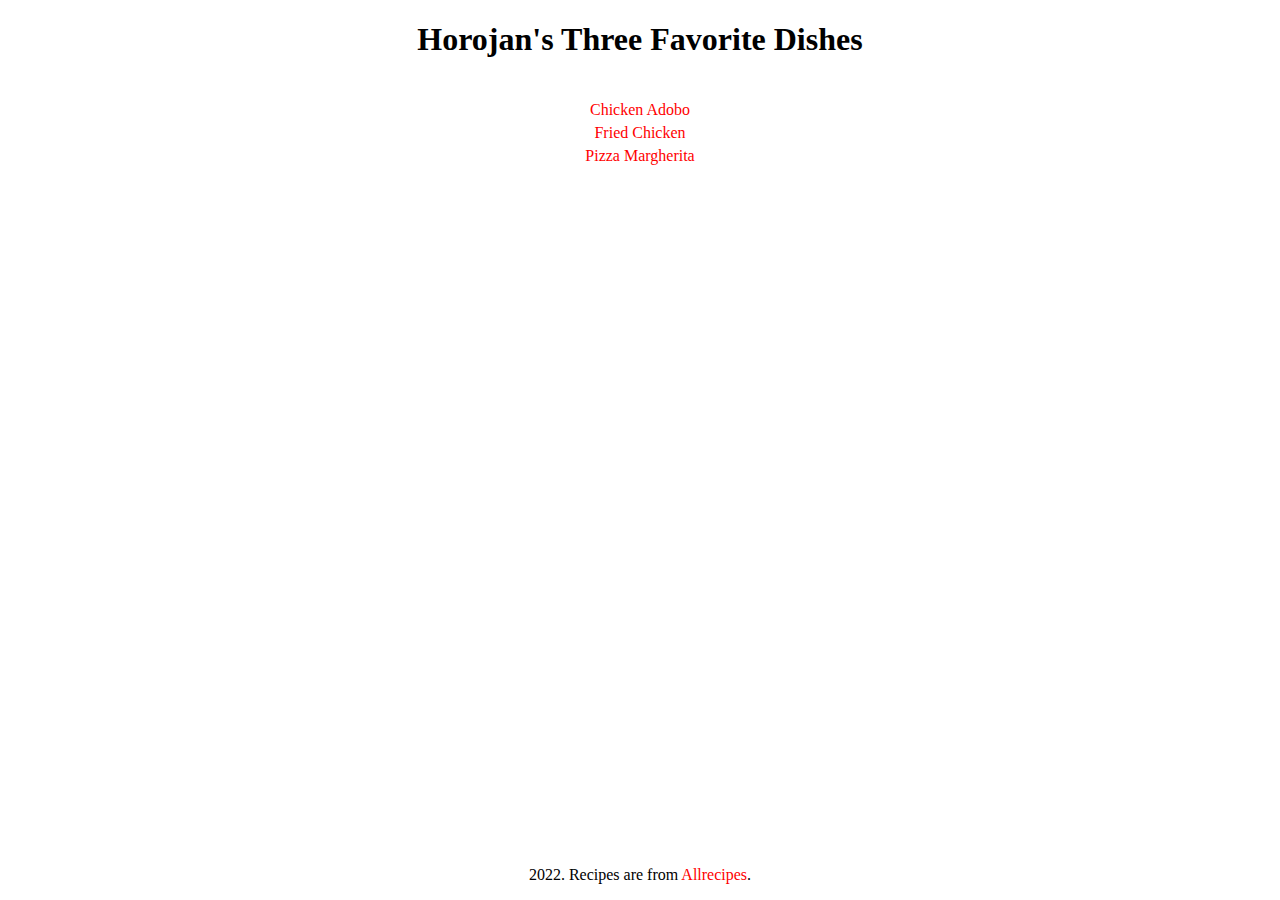
<file: index.html>
<!DOCTYPE html>
<html lang="en">
<head>
    <meta charset="UTF-8">
    <meta http-equiv="X-UA-Compatible" content="IE=edge">
    <meta name="viewport" content="width=device-width, initial-scale=1.0">
    <link rel="stylesheet" href="styles.css">
    <title>Horojan's Three Favorite Dishes</title>
</head>
<body>
    <h1>Horojan's Three Favorite Dishes</h1>
    <div class="link-container">
      <ul>
        <li><a href="./recipes/chicken-adobo.html">Chicken Adobo</a></li>
        <li><a href="./recipes/fried-chicken.html">Fried Chicken</a></li>
        <li><a href="./recipes/pizza-margherita.html">Pizza Margherita</a></li>
      </ul>
    </div>
    <footer>
        <p>2022. Recipes are from <a target="_blank" href="https://www.allrecipes.com">Allrecipes</a>.</p>
    </footer>
</body>
</html>
</file>
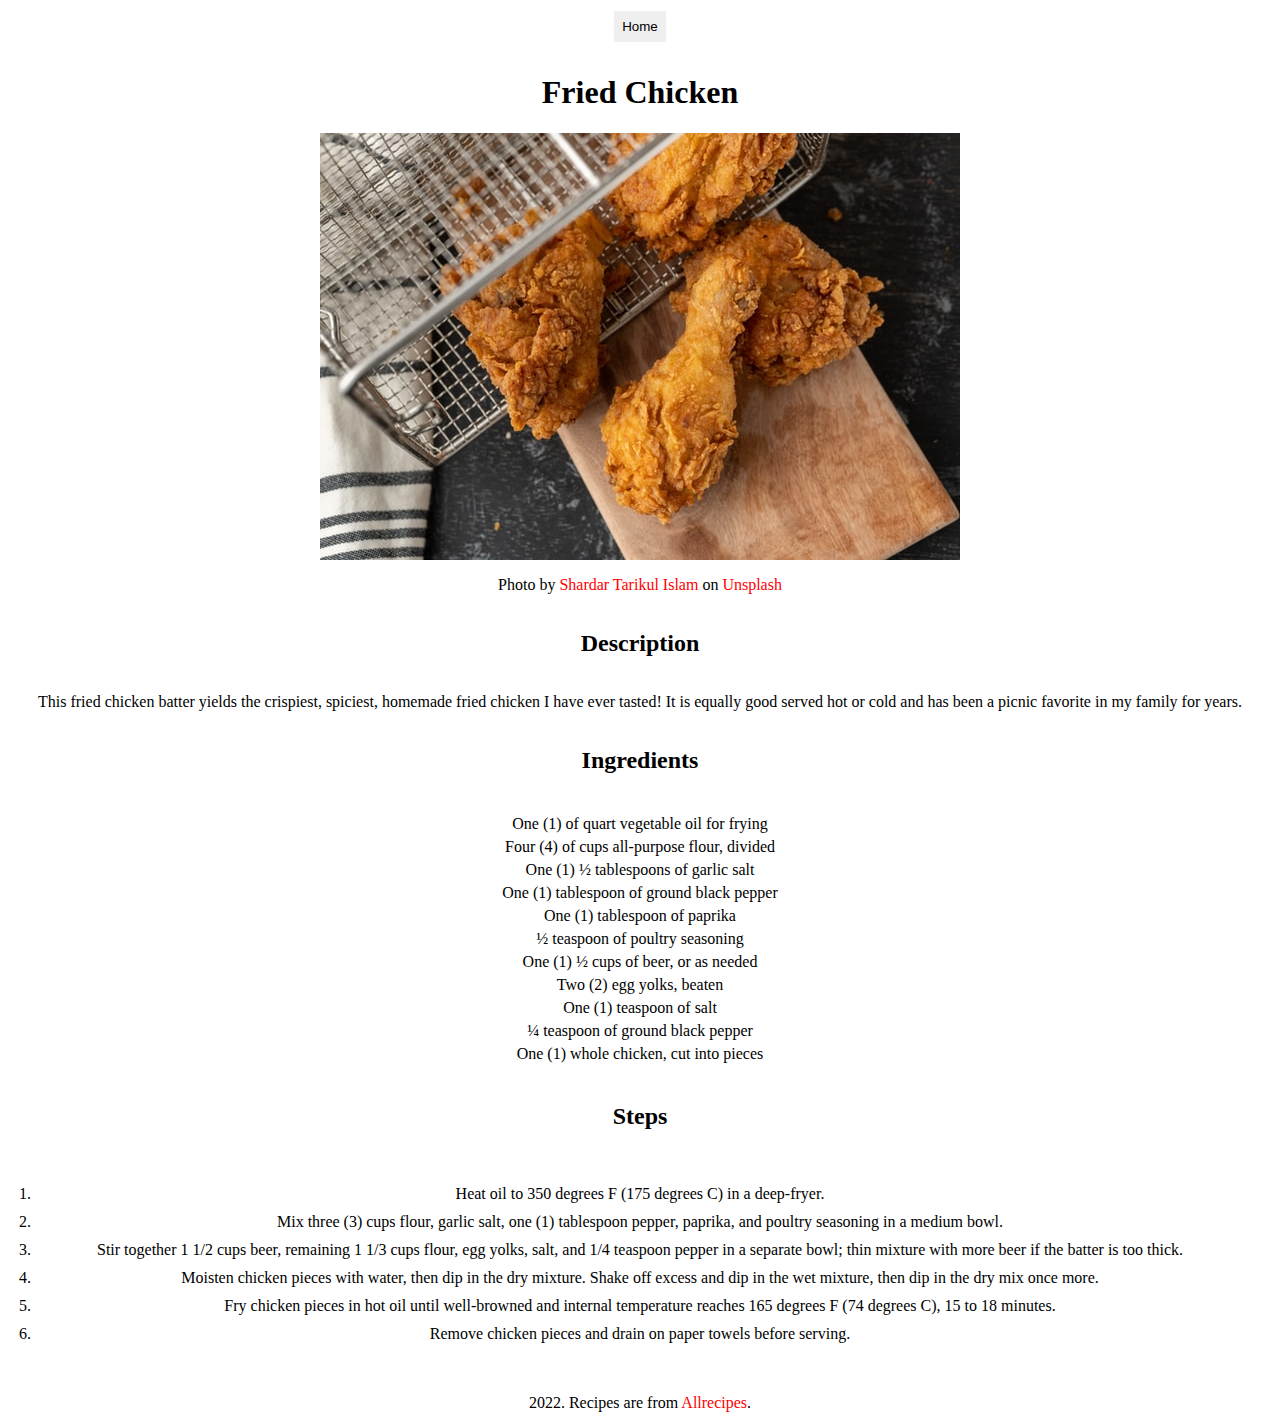
<file: recipes/fried-chicken.html>
<!DOCTYPE html>
<html lang="en">
<head>
    <meta charset="UTF-8">
    <meta http-equiv="X-UA-Compatible" content="IE=edge">
    <meta name="viewport" content="width=device-width, initial-scale=1.0">
    <link rel="stylesheet" href="../styles.css">
    <title>Fried Chicken</title>
</head>
<body>
    <div class="navbar">
        <form action="../index.html">
            <input type="submit" value="Home"/>
        </form>
    </div>
    <h1>Fried Chicken</h1>
    <div class="img-container">
      <img src="../images/fried-chicken.jpeg" alt="fried chicken">
    </div>
    <p>Photo by <a href="https://unsplash.com/@tarikul_islam?utm_source=unsplash&utm_medium=referral&utm_content=creditCopyText">Shardar Tarikul Islam</a> on <a href="https://unsplash.com/s/photos/fried-chicken?utm_source=unsplash&utm_medium=referral&utm_content=creditCopyText">Unsplash</a></p>
    <h2>Description</h2>
    <p>This fried chicken batter yields the crispiest, spiciest, homemade fried chicken I have ever tasted! It is equally good served hot or cold and has been a picnic favorite in my family for years.</p>
    <h2>Ingredients</h2>
    <ul>
        <li>One (1) of quart vegetable oil for frying</li>
        <li>Four (4) of cups all-purpose flour, divided</li>
        <li>One (1) ½ tablespoons of garlic salt</li>
        <li>One (1) tablespoon of ground black pepper</li>
        <li>One (1) tablespoon of paprika</li>
        <li>½ teaspoon of poultry seasoning</li>
        <li>One (1) ½ cups of beer, or as needed </li>
        <li>Two (2) egg yolks, beaten</li>
        <li>One (1) teaspoon of salt</li>
        <li>¼ teaspoon of ground black pepper</li>
        <li>One (1) whole chicken, cut into pieces</li>
    </ul>
    <h2>Steps</h2>
    <ol>
        <li>Heat oil to 350 degrees F (175 degrees C) in a deep-fryer.</li>
        <li>Mix three (3) cups flour, garlic salt, one (1) tablespoon pepper, paprika, and poultry seasoning in a medium bowl.</li>
        <li>Stir together 1 1/2 cups beer, remaining 1 1/3 cups flour, egg yolks, salt, and 1/4 teaspoon pepper in a separate bowl; thin mixture with more beer if the batter is too thick.</li>
        <li>Moisten chicken pieces with water, then dip in the dry mixture. Shake off excess and dip in the wet mixture, then dip in the dry mix once more.</li>
        <li>Fry chicken pieces in hot oil until well-browned and internal temperature reaches 165 degrees F (74 degrees C), 15 to 18 minutes.</li>
        <li>Remove chicken pieces and drain on paper towels before serving.</li>
    </ol>
    <footer>
        <p>2022. Recipes are from <a target="_blank" href="https://www.allrecipes.com">Allrecipes</a>.</p>
    </footer>
</body>
</html>
</file>
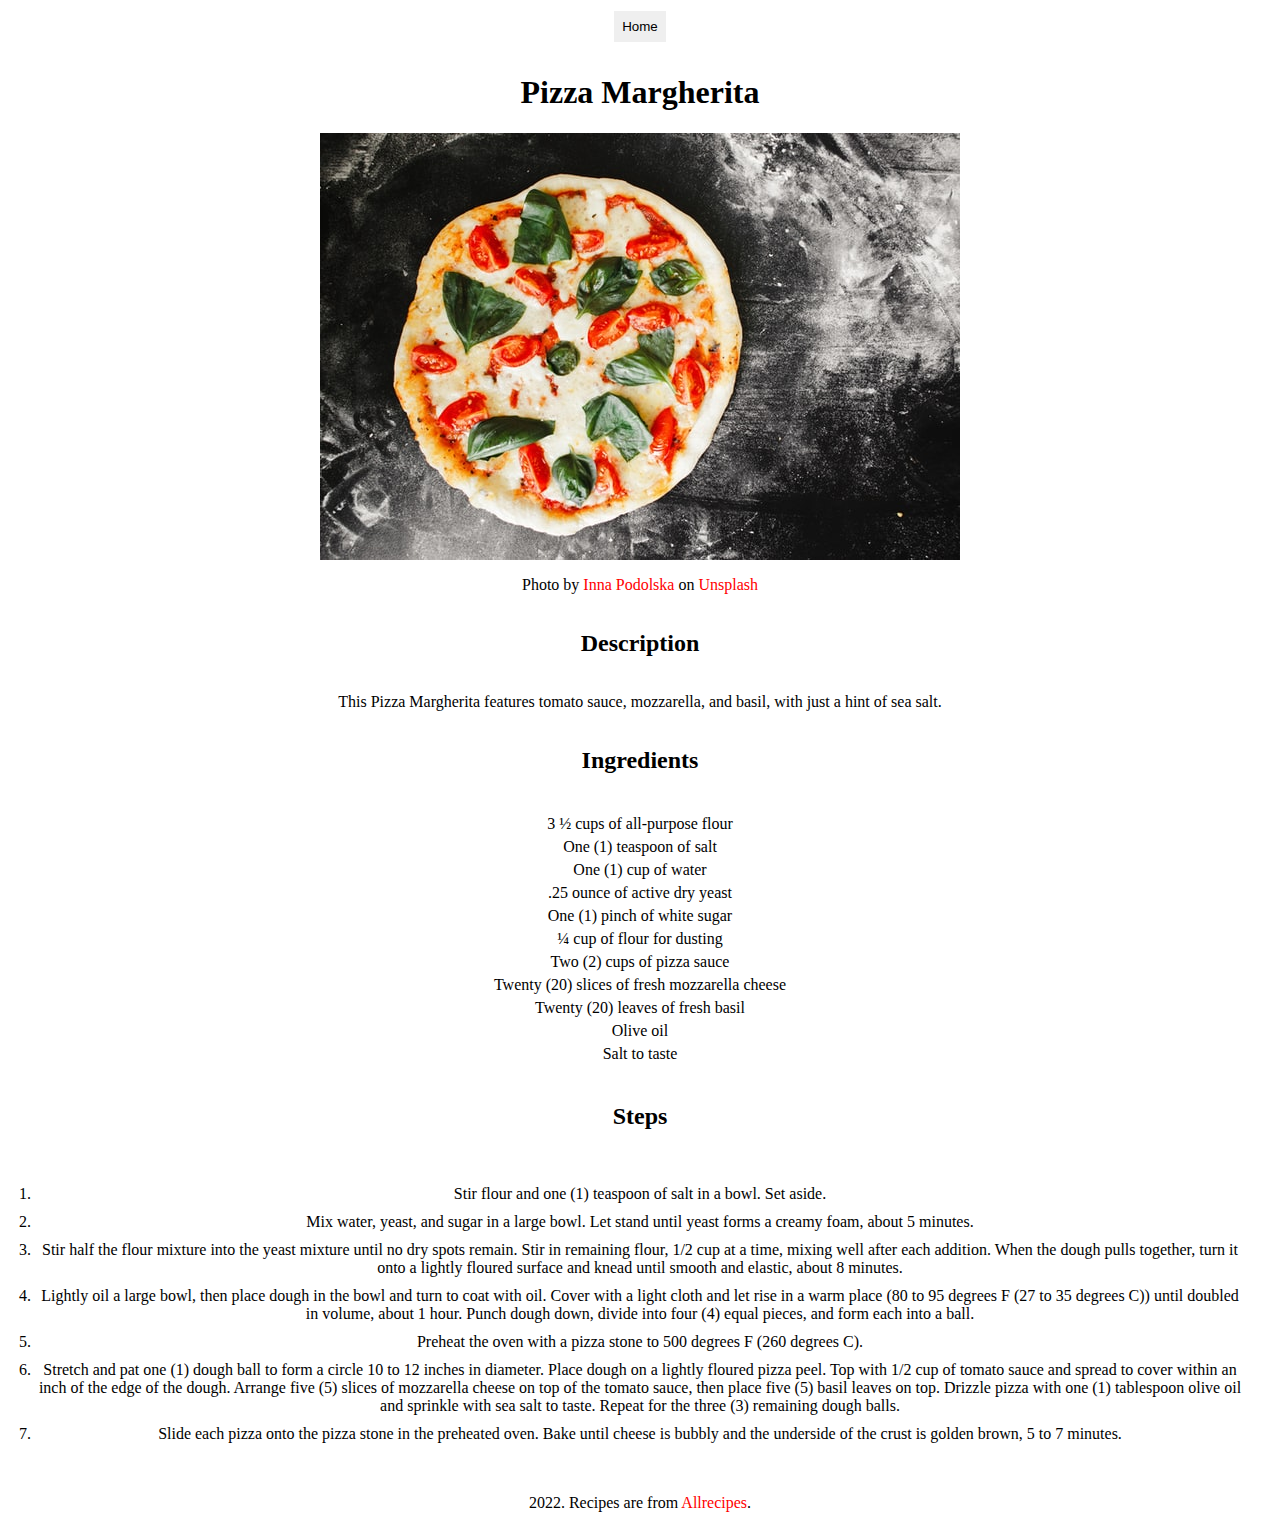
<file: recipes/pizza-margherita.html>
<!DOCTYPE html>
<html lang="en">
<head>
    <meta charset="UTF-8">
    <meta http-equiv="X-UA-Compatible" content="IE=edge">
    <meta name="viewport" content="width=device-width, initial-scale=1.0">
    <link rel="stylesheet" href="../styles.css">
    <title>Pizza Margherita</title>
</head>
<body>
    <div class="navbar">
        <form action="../index.html">
            <input type="submit" value="Home"/>
        </form>
    </div>
    <h1>Pizza Margherita</h1>
    <div class="img-container">
      <img src="../images/pizza-margherita.jpeg" alt="pizza margherita on the top of a wooden table">
    </div>
    <p>Photo by <a href="https://unsplash.com/@ipodolska?utm_source=unsplash&utm_medium=referral&utm_content=creditCopyText">Inna Podolska</a> on <a href="https://unsplash.com/s/photos/pizza-margarita?utm_source=unsplash&utm_medium=referral&utm_content=creditCopyText">Unsplash</a></p>
    <h2>Description</h2>
    <p>This Pizza Margherita features tomato sauce, mozzarella, and basil, with just a hint of sea salt.</p>
    <h2>Ingredients</h2>
    <ul>
        <li>3 ½ cups of all-purpose flour</li>
        <li>One (1) teaspoon of salt</li>
        <li>One (1) cup of water</li>
        <li>.25 ounce of active dry yeast</li>
        <li>One (1) pinch of white sugar</li>
        <li>¼ cup of flour for dusting</li>
        <li>Two (2) cups of pizza sauce</li>
        <li>Twenty (20) slices of fresh mozzarella cheese</li>
        <li>Twenty (20) leaves of fresh basil</li>
        <li>Olive oil</li>
        <li>Salt to taste</li>
    </ul>
    <h2>Steps</h2>
    <ol>
        <li>Stir flour and one (1) teaspoon of salt in a bowl. Set aside.</li>
        <li>Mix water, yeast, and sugar in a large bowl. Let stand until yeast forms a creamy foam, about 5 minutes.</li>
        <li>Stir half the flour mixture into the yeast mixture until no dry spots remain. Stir in remaining flour, 1/2 cup at a time, mixing well after each addition. When the dough pulls together, turn it onto a lightly floured surface and knead until smooth and elastic, about 8 minutes.</li>
        <li>Lightly oil a large bowl, then place dough in the bowl and turn to coat with oil. Cover with a light cloth and let rise in a warm place (80 to 95 degrees F (27 to 35 degrees C)) until doubled in volume, about 1 hour. Punch dough down, divide into four (4) equal pieces, and form each into a ball.</li>
        <li>Preheat the oven with a pizza stone to 500 degrees F (260 degrees C).</li>
        <li>Stretch and pat one (1) dough ball to form a circle 10 to 12 inches in diameter. Place dough on a lightly floured pizza peel. Top with 1/2 cup of tomato sauce and spread to cover within an inch of the edge of the dough. Arrange five (5) slices of mozzarella cheese on top of the tomato sauce, then place five (5) basil leaves on top. Drizzle pizza with one (1) tablespoon olive oil and sprinkle with sea salt to taste. Repeat for the three (3) remaining dough balls.</li>
        <li>Slide each pizza onto the pizza stone in the preheated oven. Bake until cheese is bubbly and the underside of the crust is golden brown, 5 to 7 minutes.</li>
    </ol>
    <footer>
        <p>2022. Recipes are from <a target="_blank" href="https://www.allrecipes.com">Allrecipes</a>.</p>
    </footer>
</body>
</html>
</file>
<file: styles.css>
body {
    height: 100vh;
    margin: 0;
    text-align: center;
    display: flex;
    flex-direction: column;
}

input {
    padding: 8px;
    margin: 11px;
    border: none;
}

img {
    display: block;
    max-width: 100%;
}

ul {
    list-style: none;
    padding: 0px;
}

ol {
    padding: 0px;
    margin: 30px;
    display: flex;
    flex-direction: column;
}

li {
    margin: 5px;
}

a {
    color: red;
    text-decoration: none;
}

footer {
    margin-top: auto;
}

.img-container {
    display: flex;
    justify-content: center;
}

.link-container {
    display: flex;
    justify-content: center;
}
</file>
